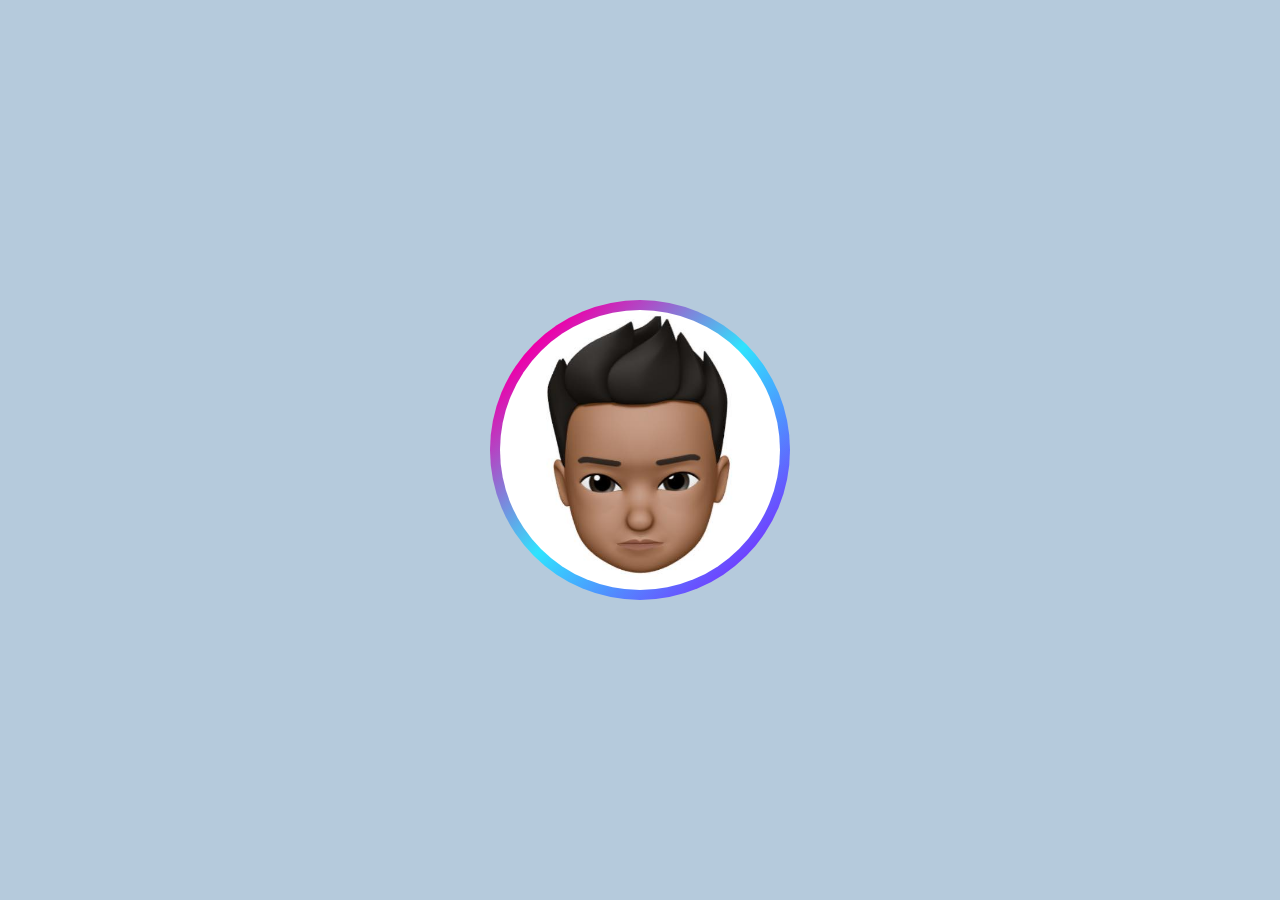
<file: index.html>
<!DOCTYPE html>
<html lang="en">
<head>
    <meta charset="UTF-8">
    <meta http-equiv="X-UA-Compatible" content="IE=edge">
    <meta name="viewport" content="width=device-width, initial-scale=1.0">
    <link rel="stylesheet" href="/style.css">
    <title>Document</title>
</head>
<body>
    <div class="outer-ring center"></div>
    <div class="inner-ring center"></div>
</body>
</html>
</file>
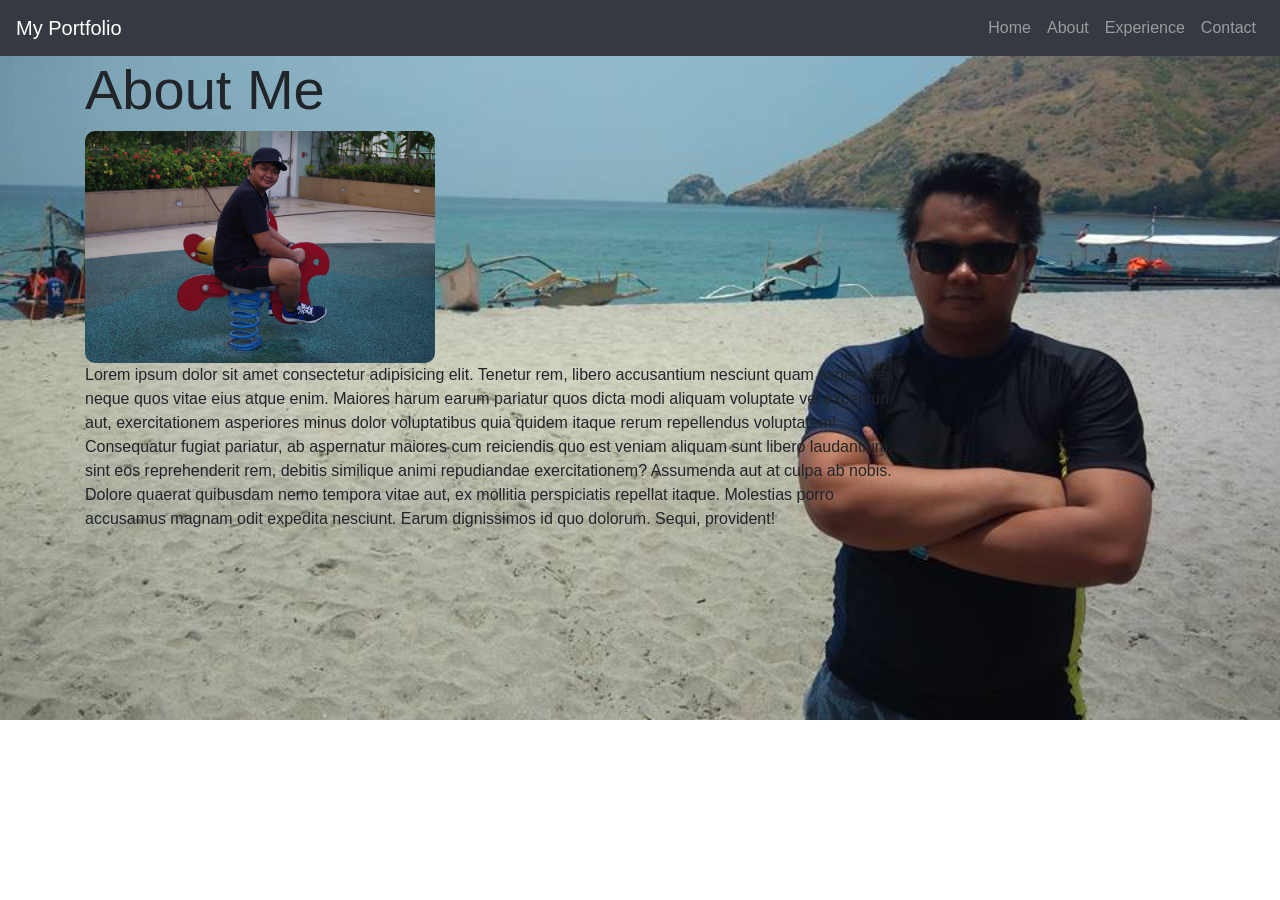
<file: about.html>
<!DOCTYPE html>
<html lang="en">
<head>
    <meta charset="UTF-8">
    <meta http-equiv="X-UA-Compatible" content="IE=edge">
    <meta name="viewport" content="width=device-width, initial-scale=1.0">
    <title>myPortfolio</title>
    <link rel="stylesheet" href="/css/about.css">
<link rel="stylesheet" href="https://cdn.jsdelivr.net/npm/bootstrap@4.6.1/dist/css/bootstrap.min.css">
<script src="https://cdn.jsdelivr.net/npm/jquery@3.6.0/dist/jquery.slim.min.js"></script>
<script src="https://cdn.jsdelivr.net/npm/popper.js@1.16.1/dist/umd/popper.min.js"></script>
<script src="https://cdn.jsdelivr.net/npm/bootstrap@4.6.1/dist/js/bootstrap.bundle.min.js"></script>
</head>
<body>
    <nav class="navbar navbar-expand-md bg-dark navbar-dark">
        <!-- Brand -->
        <a class="navbar-brand" href="index.html">My Portfolio</a>
      
        <!-- Toggler/collapsibe Button -->
        <button class="navbar-toggler" type="button" data-toggle="collapse" data-target="#collapsibleNavbar">
          <span class="navbar-toggler-icon"></span>
        </button>
      
        <!-- Navbar links -->
        <div class="collapse navbar-collapse" id="collapsibleNavbar">
          <ul class="navbar-nav ml-auto">
                <li class="nav-item">
                  <a class="nav-link" href="index.html">Home</a>
                </li>
                <li class="nav-item">
                  <a class="nav-link" href="about.html">About</a>
                </li>
                <li class="nav-item">
                  <a class="nav-link" href="experience.html">Experience</a>
                </li>
                <li class="nav-item">
                  <a class="nav-link" href="contact.html">Contact</a>
              </li>
          </ul>
        </div>
      </nav>
       <div class="container">
            <h1 class="display-4">About Me</h1>
            <div class="row">
                <div class="col-10">
                    <img class="img-fluid" src="/images/wesfunny.jpg" alt="Photo Of Me">
                </div>
                <p class="col-9">Lorem ipsum dolor sit amet consectetur adipisicing elit. Tenetur rem, libero accusantium nesciunt quam asperiores neque quos vitae eius atque enim. Maiores harum earum pariatur quos dicta modi aliquam voluptate vel excepturi aut, exercitationem asperiores minus dolor voluptatibus quia quidem itaque rerum repellendus voluptatem! Consequatur fugiat pariatur, ab aspernatur maiores cum reiciendis quo est veniam aliquam sunt libero laudantium, sint eos reprehenderit rem, debitis similique animi repudiandae exercitationem? Assumenda aut at culpa ab nobis. Dolore quaerat quibusdam nemo tempora vitae aut, ex mollitia perspiciatis repellat itaque. Molestias porro accusamus magnam odit expedita nesciunt. Earum dignissimos id quo dolorum. Sequi, provident!</p>
            </div>
        </div>
    </body>
    <footer class=""></footer>    
</html>
</file>
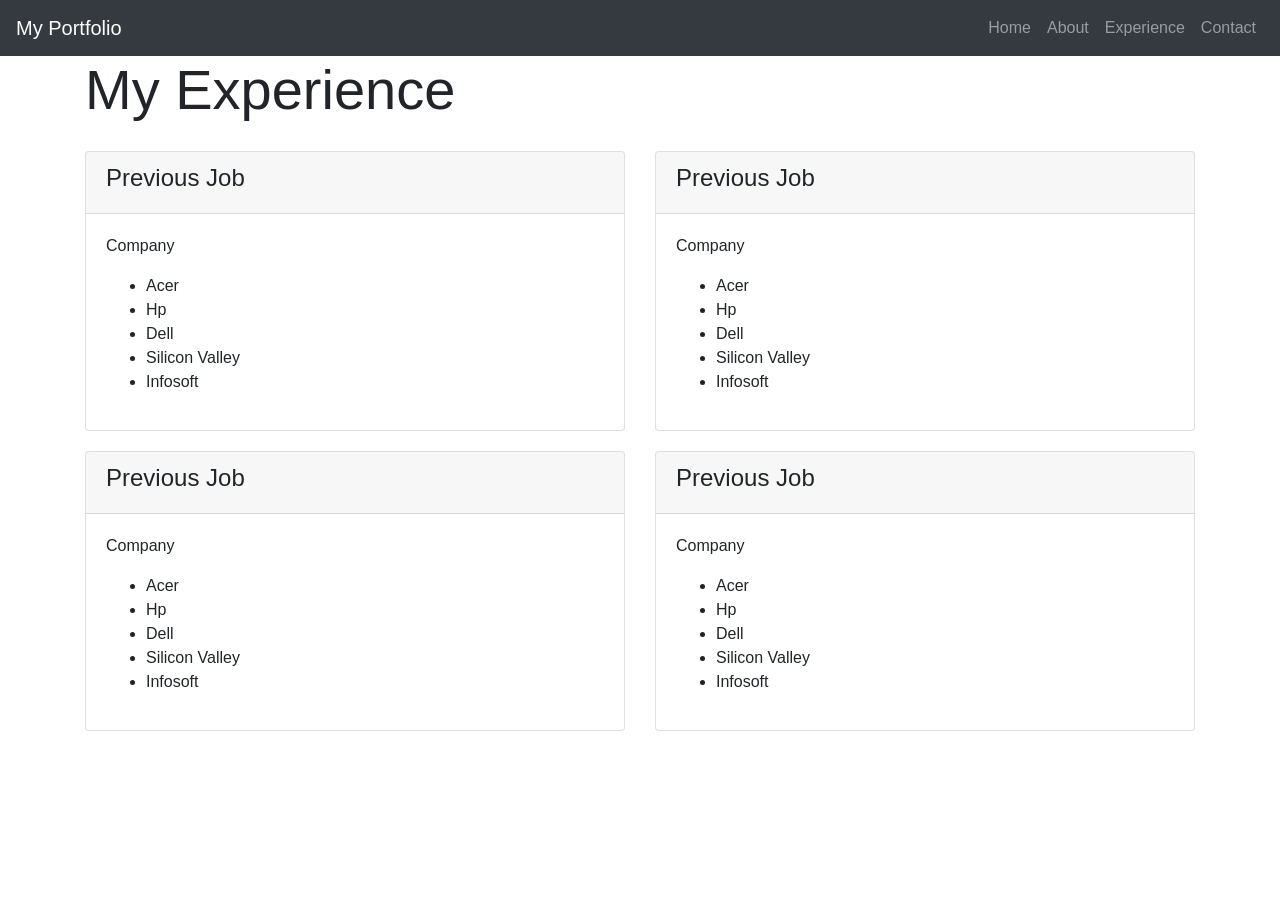
<file: experience.html>
<!DOCTYPE html>
<html lang="en">
<head>
    <meta charset="UTF-8">
    <meta http-equiv="X-UA-Compatible" content="IE=edge">
    <meta name="viewport" content="width=device-width, initial-scale=1.0">
    <title>myPortfolio</title>
    <link rel="stylesheet" href="/css/style.css">
<link rel="stylesheet" href="https://cdn.jsdelivr.net/npm/bootstrap@4.6.1/dist/css/bootstrap.min.css">
<script src="https://cdn.jsdelivr.net/npm/jquery@3.6.0/dist/jquery.slim.min.js"></script>
<script src="https://cdn.jsdelivr.net/npm/popper.js@1.16.1/dist/umd/popper.min.js"></script>
<script src="https://cdn.jsdelivr.net/npm/bootstrap@4.6.1/dist/js/bootstrap.bundle.min.js"></script>
</head>
<body>
    <nav class="navbar navbar-expand-md bg-dark navbar-dark">
        <!-- Brand -->
        <a class="navbar-brand" href="index.html">My Portfolio</a>
      
        <!-- Toggler/collapsibe Button -->
        <button class="navbar-toggler" type="button" data-toggle="collapse" data-target="#collapsibleNavbar">
          <span class="navbar-toggler-icon"></span>
        </button>
      
        <!-- Navbar links -->
        <div class="collapse navbar-collapse" id="collapsibleNavbar">
          <ul class="navbar-nav ml-auto">
                <li class="nav-item">
                  <a class="nav-link" href="index.html">Home</a>
                </li>
                <li class="nav-item">
                  <a class="nav-link" href="about.html">About</a>
                </li>
                <li class="nav-item">
                  <a class="nav-link" href="experience.html">Experience</a>
                </li>
                <li class="nav-item">
                  <a class="nav-link" href="contact.html">Contact</a>
              </li>
          </ul>
        </div>
      </nav>
       <div class="container">
            <h1 class="display-4">My Experience</h1>
            <div class="row">
              <div class="col-6">
                  <div class="card">
                    <div class="card-header">
                        <h4>Previous Job</h4>
                    </div>
                    <div class="card-body">
                         <p>Company</p>
                        <ul>
                            <li>Acer</li>
                            <li>Hp</li>
                            <li>Dell</li>
                            <li>Silicon Valley</li>
                            <li>Infosoft</li>
                        </ul>
                    </div>
                </div>
          </div>
          <div class="col-6">
           <div class="card">
               <div class="card-header">
                    <h4>Previous Job</h4>
               </div>
               <div class="card-body">
                  <p>Company</p>
                  <ul>
                      <li>Acer</li>
                      <li>Hp</li>
                      <li>Dell</li>
                      <li>Silicon Valley</li>
                      <li>Infosoft</li>
                  </ul>
               </div>
          </div>
        </div>
          <div class="col-6">
          <div class="card">
           <div class="card-header">
                <h4>Previous Job</h4>
           </div>
           <div class="card-body">
              <p>Company</p>
              <ul>
                  <li>Acer</li>
                  <li>Hp</li>
                  <li>Dell</li>
                  <li>Silicon Valley</li>
                  <li>Infosoft</li>
              </ul>
           </div>
      </div>
    </div>
        <div class="col-6">
            <div class="card">
            <div class="card-header">
                  <h4>Previous Job</h4>
            </div>
            <div class="card-body">
                <p>Company</p>
                <ul>
                    <li>Acer</li>
                    <li>Hp</li>
                    <li>Dell</li>
                    <li>Silicon Valley</li>
                    <li>Infosoft</li>
                </ul>
            </div>
            </div>
      </div>     
   </div>
        </div>
</html>
</file>
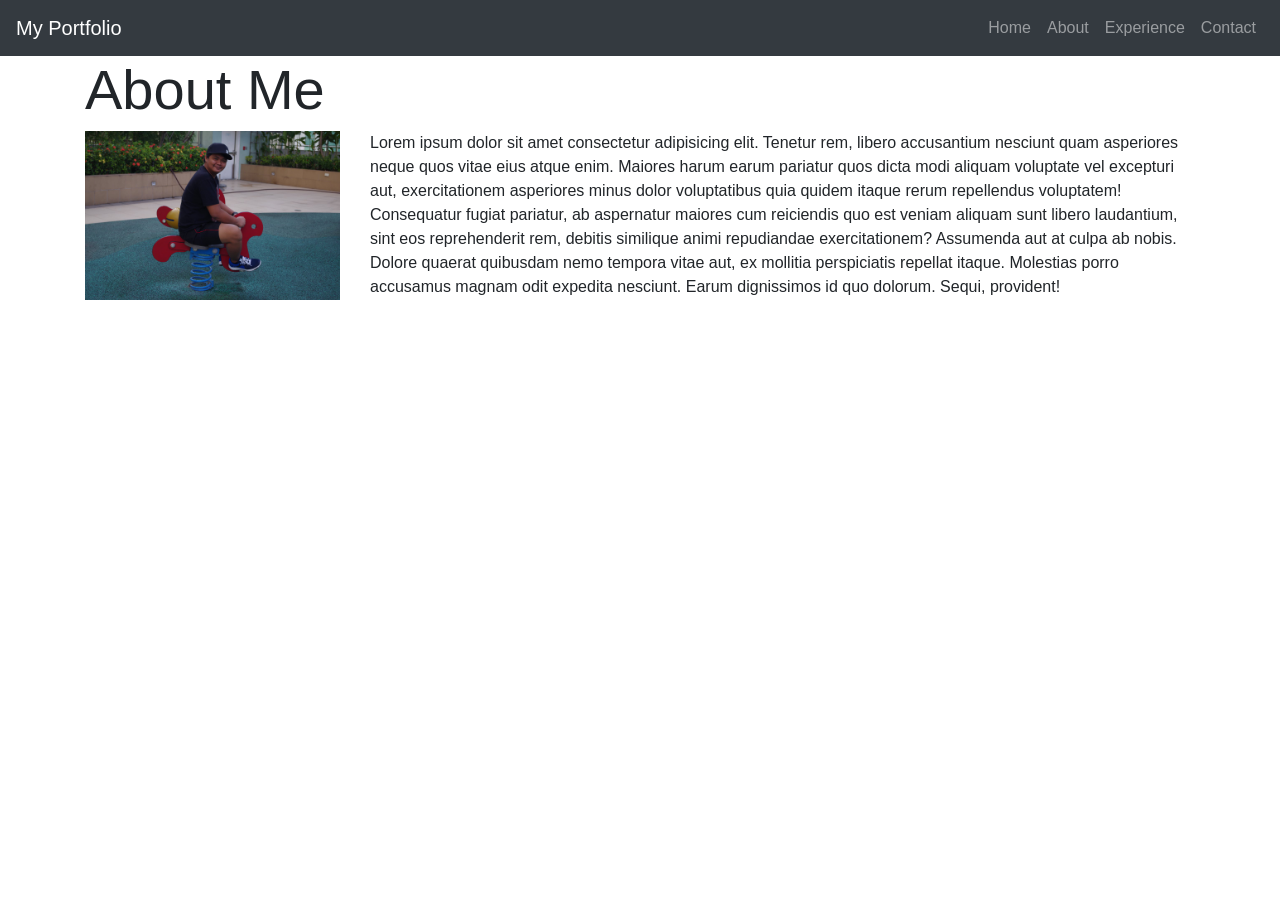
<file: multiple pages html/about.html>
<!DOCTYPE html>
<html lang="en">
<head>
    <meta charset="UTF-8">
    <meta http-equiv="X-UA-Compatible" content="IE=edge">
    <meta name="viewport" content="width=device-width, initial-scale=1.0">
    <title>myPortfolio</title>
    <link rel="stylesheet" href="/css/style.css">
<link rel="stylesheet" href="https://cdn.jsdelivr.net/npm/bootstrap@4.6.1/dist/css/bootstrap.min.css">
<script src="https://cdn.jsdelivr.net/npm/jquery@3.6.0/dist/jquery.slim.min.js"></script>
<script src="https://cdn.jsdelivr.net/npm/popper.js@1.16.1/dist/umd/popper.min.js"></script>
<script src="https://cdn.jsdelivr.net/npm/bootstrap@4.6.1/dist/js/bootstrap.bundle.min.js"></script>
</head>
<body>
    <nav class="navbar navbar-expand-md bg-dark navbar-dark">
        <!-- Brand -->
        <a class="navbar-brand" href="index.html">My Portfolio</a>
      
        <!-- Toggler/collapsibe Button -->
        <button class="navbar-toggler" type="button" data-toggle="collapse" data-target="#collapsibleNavbar">
          <span class="navbar-toggler-icon"></span>
        </button>
      
        <!-- Navbar links -->
        <div class="collapse navbar-collapse" id="collapsibleNavbar">
          <ul class="navbar-nav ml-auto">
                <li class="nav-item">
                  <a class="nav-link" href="index.html">Home</a>
                </li>
                <li class="nav-item">
                  <a class="nav-link" href="about.html">About</a>
                </li>
                <li class="nav-item">
                  <a class="nav-link" href="experience.html">Experience</a>
                </li>
                <li class="nav-item">
                  <a class="nav-link" href="contact.html">Contact</a>
              </li>
          </ul>
        </div>
      </nav>
       <div class="container">
            <h1 class="display-4">About Me</h1>
            <div class="row">
                <div class="col-3">
                    <img class="img-fluid" src="/images/wesfunny.jpg" alt="Photo Of Me">
                </div>
                <p class="col-9">Lorem ipsum dolor sit amet consectetur adipisicing elit. Tenetur rem, libero accusantium nesciunt quam asperiores neque quos vitae eius atque enim. Maiores harum earum pariatur quos dicta modi aliquam voluptate vel excepturi aut, exercitationem asperiores minus dolor voluptatibus quia quidem itaque rerum repellendus voluptatem! Consequatur fugiat pariatur, ab aspernatur maiores cum reiciendis quo est veniam aliquam sunt libero laudantium, sint eos reprehenderit rem, debitis similique animi repudiandae exercitationem? Assumenda aut at culpa ab nobis. Dolore quaerat quibusdam nemo tempora vitae aut, ex mollitia perspiciatis repellat itaque. Molestias porro accusamus magnam odit expedita nesciunt. Earum dignissimos id quo dolorum. Sequi, provident!</p>
            </div>
        </div>
</html>
</file>
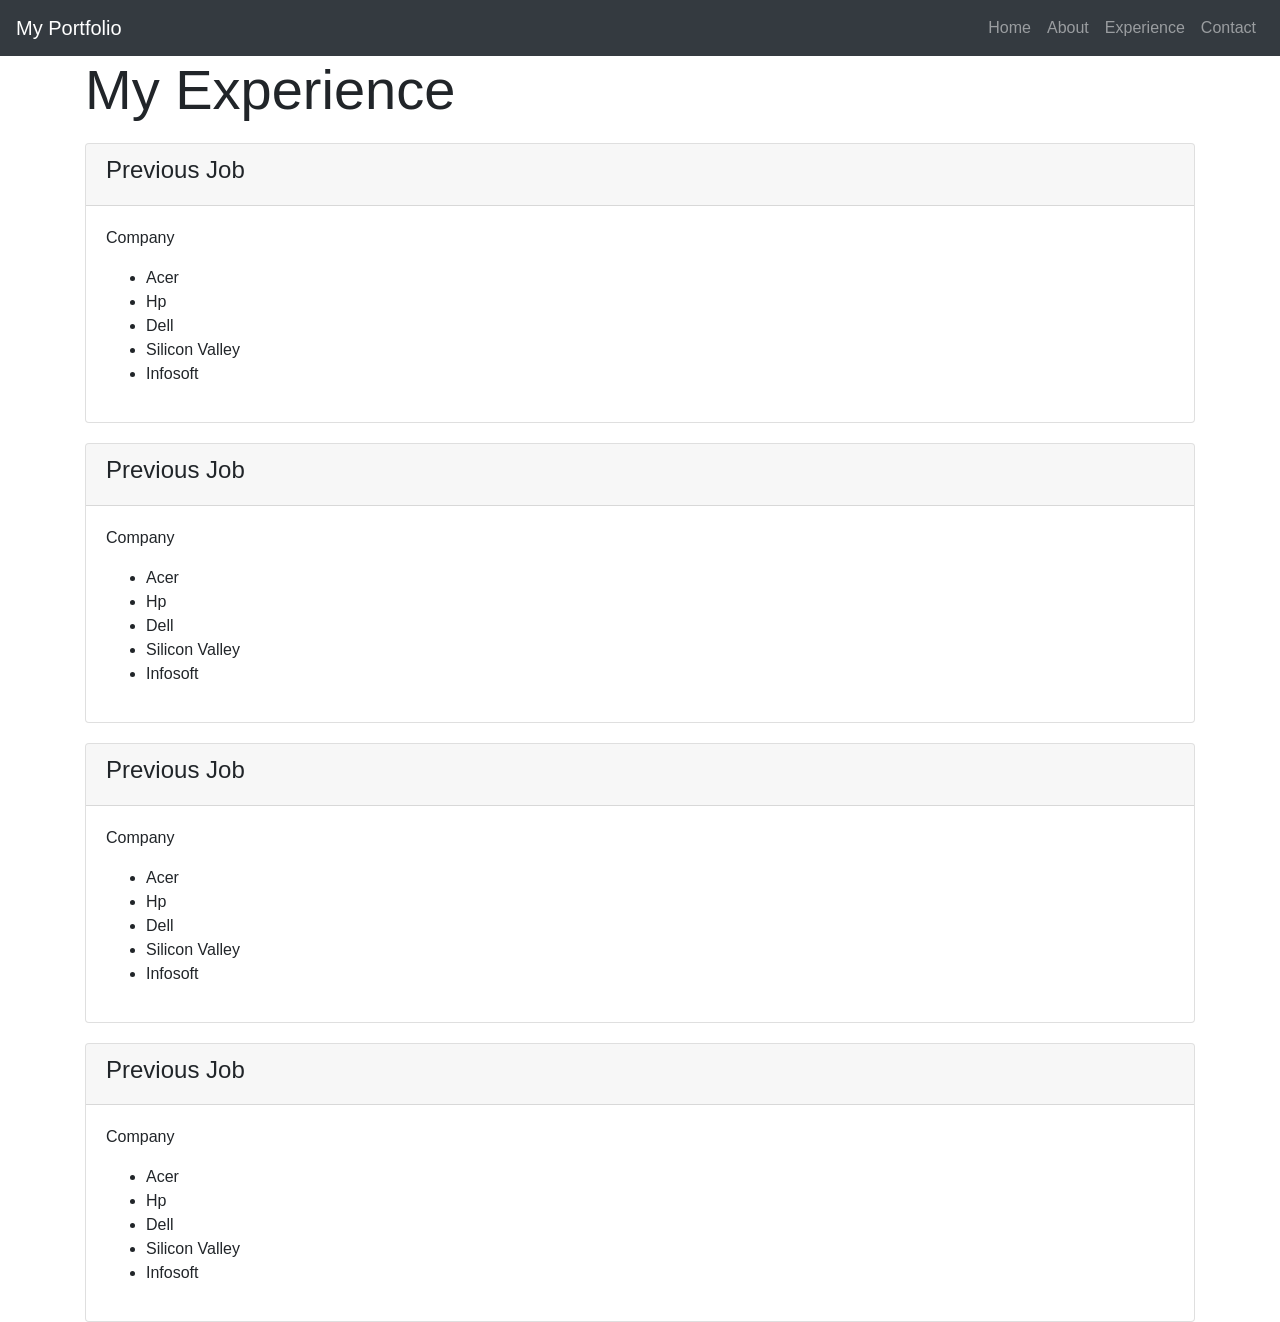
<file: multiple pages html/experience.html>
<!DOCTYPE html>
<html lang="en">
<head>
    <meta charset="UTF-8">
    <meta http-equiv="X-UA-Compatible" content="IE=edge">
    <meta name="viewport" content="width=device-width, initial-scale=1.0">
    <title>myPortfolio</title>
    <link rel="stylesheet" href="/css/style.css">
<link rel="stylesheet" href="https://cdn.jsdelivr.net/npm/bootstrap@4.6.1/dist/css/bootstrap.min.css">
<script src="https://cdn.jsdelivr.net/npm/jquery@3.6.0/dist/jquery.slim.min.js"></script>
<script src="https://cdn.jsdelivr.net/npm/popper.js@1.16.1/dist/umd/popper.min.js"></script>
<script src="https://cdn.jsdelivr.net/npm/bootstrap@4.6.1/dist/js/bootstrap.bundle.min.js"></script>
</head>
<body>
    <nav class="navbar navbar-expand-md bg-dark navbar-dark">
        <!-- Brand -->
        <a class="navbar-brand" href="index.html">My Portfolio</a>
      
        <!-- Toggler/collapsibe Button -->
        <button class="navbar-toggler" type="button" data-toggle="collapse" data-target="#collapsibleNavbar">
          <span class="navbar-toggler-icon"></span>
        </button>
      
        <!-- Navbar links -->
        <div class="collapse navbar-collapse" id="collapsibleNavbar">
          <ul class="navbar-nav ml-auto">
                <li class="nav-item">
                  <a class="nav-link" href="index.html">Home</a>
                </li>
                <li class="nav-item">
                  <a class="nav-link" href="about.html">About</a>
                </li>
                <li class="nav-item">
                  <a class="nav-link" href="experience.html">Experience</a>
                </li>
                <li class="nav-item">
                  <a class="nav-link" href="contact.html">Contact</a>
              </li>
          </ul>
        </div>
      </nav>
       <div class="container">
            <h1 class="display-4">My Experience</h1>
            <div class="card">
                 <div class="card-header">
                      <h4>Previous Job</h4>
                 </div>
                 <div class="card-body">
                    <p>Company</p>

                    <ul>
                        <li>Acer</li>
                        <li>Hp</li>
                        <li>Dell</li>
                        <li>Silicon Valley</li>
                        <li>Infosoft</li>
                    </ul>
                 </div>
            </div>
            <div class="card">
                <div class="card-header">
                     <h4>Previous Job</h4>
                </div>
                <div class="card-body">
                   <p>Company</p>

                   <ul>
                       <li>Acer</li>
                       <li>Hp</li>
                       <li>Dell</li>
                       <li>Silicon Valley</li>
                       <li>Infosoft</li>
                   </ul>
                </div>
           </div>
           <div class="card">
            <div class="card-header">
                 <h4>Previous Job</h4>
            </div>
            <div class="card-body">
               <p>Company</p>

               <ul>
                   <li>Acer</li>
                   <li>Hp</li>
                   <li>Dell</li>
                   <li>Silicon Valley</li>
                   <li>Infosoft</li>
               </ul>
            </div>
       </div>
       <div class="card">
        <div class="card-header">
             <h4>Previous Job</h4>
        </div>
        <div class="card-body">
           <p>Company</p>

           <ul>
               <li>Acer</li>
               <li>Hp</li>
               <li>Dell</li>
               <li>Silicon Valley</li>
               <li>Infosoft</li>
           </ul>
        </div>
   </div>
        </div>
</html>
</file>
<file: style.css>
html,
body {
  background-color: #83a7c598; 
  height: 100%;
  overflow: hidden;
  display: grid;
  place-items: center;
}

.outer-ring {
  
  position: absolute;
  left: calc(50% - 150px);
  height: 300px;
  width: 300px;
  background-image: linear-gradient(135deg, #FEED07 0%, #FE6A50 5%, #ED00AA 15%, #2FE3FE 50%, #8900FF 100%);
  border-radius: 50%;
  animation: rotate 2s infinite;
}

.inner-ring {
  
  background-image: url(/image/wescartoons.jpg);
  position: absolute;
  background-repeat: no-repeat;
  background-size: cover;
  left: calc(50% - 140px);
  height: 280px;
  width: 280px;
  /* background: #000; */
  border-radius: 50%;
}

@keyframes rotate {
    0% {transform:rotate(0deg);}
    100% {transform:rotate(360deg);}
}
</file>
<file: css/about.css>
body {
    background-image: url(/images/wesinbeach.jpg);
    background-position: fixed;
    background-repeat: no-repeat;
    background-size: cover;
    
}
img{
    border-radius: 10px;
    border: 10px solid black;
    height: 300px;
    width: 350px;
}
@media only screen and (max-width: 600px) {
    body {
      background-image: url(../images/kaori.jpg);
      background-size: cover;
      background-image: 50% 50%;
      font-display: white;
    }
  }
</file>
<file: css/style.css>
.card{
    margin-top: 20px;
    
}
/* .collapsibleNavbar{
    padding-left: 10px;
} */
/* h1.p{
    animation: fadeIn 3s ease-in;
} */
</file>
